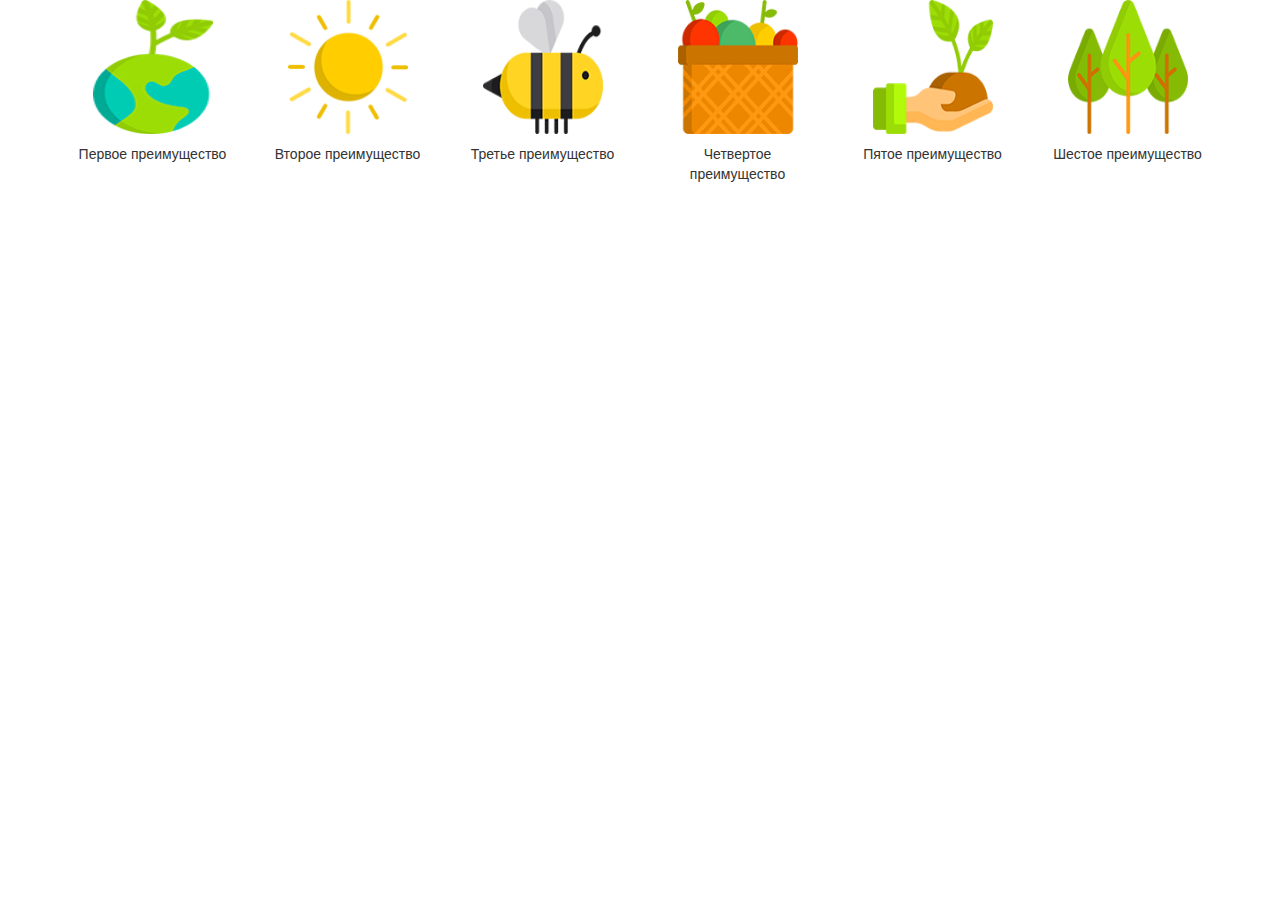
<file: lesson8/index.html>
<!DOCTYPE html>
<html lang="en">
  <head>
    <meta charset="utf-8">
    <meta http-equiv="X-UA-Compatible" content="IE=edge">
    <meta name="viewport" content="width=device-width, initial-scale=1">
    <!-- The above 3 meta tags *must* come first in the head; any other head content must come *after* these tags -->
    <meta name="description" content="">
    <meta name="author" content="">
    <link rel="icon" href="/favicon.ico">

    <title>Starter Template for Bootstrap</title>
    <link rel="stylesheet" href="css/style.css">

    <!-- Bootstrap core CSS -->
    <link href="https://maxcdn.bootstrapcdn.com/bootstrap/3.3.6/css/bootstrap.min.css" rel="stylesheet">

    <body>
    	<div class="section">
    		<div class="container">
    			<div class="row">
    				<div class="col-lg-2 col-md-4 col-sm-6 col-xs-12 text-center">
    					<img src="img/001.png" alt="преимущество">
    					<P>Первое преимущество</P>
    				</div>
    				<div class="col-lg-2 col-md-4 col-sm-6 col-xs-12 text-center">
    					<img src="img/002.png" alt="преимущество">
    					<P>Второе преимущество</P>
    				</div>
    				<div class="col-lg-2 col-md-4 col-sm-6 col-xs-12 text-center">
    					<img src="img/003.png" alt="преимущество">
    					<P>Третье преимущество</P>
    				</div>
    				<div class="col-lg-2 col-md-4 col-sm-6 col-xs-12 text-center">
    					<img src="img/004.png" alt="преимущество">
    					<P>Четвертое преимущество</P>
    				</div>
    				<div class="col-lg-2 col-md-4 col-sm-6 col-xs-12 text-center">
    					<img src="img/005.png" alt="преимущество">
    					<P>Пятое преимущество</P>
    				</div>
    				<div class="col-lg-2 col-md-4 col-sm-6 col-xs-12 text-center">
    					<img src="img/006.png" alt="преимущество">
    					<P>Шестое преимущество</P>
    				</div>
    			</div>
    		</div>
    	</div>
    </body>
 
</html>
</file>
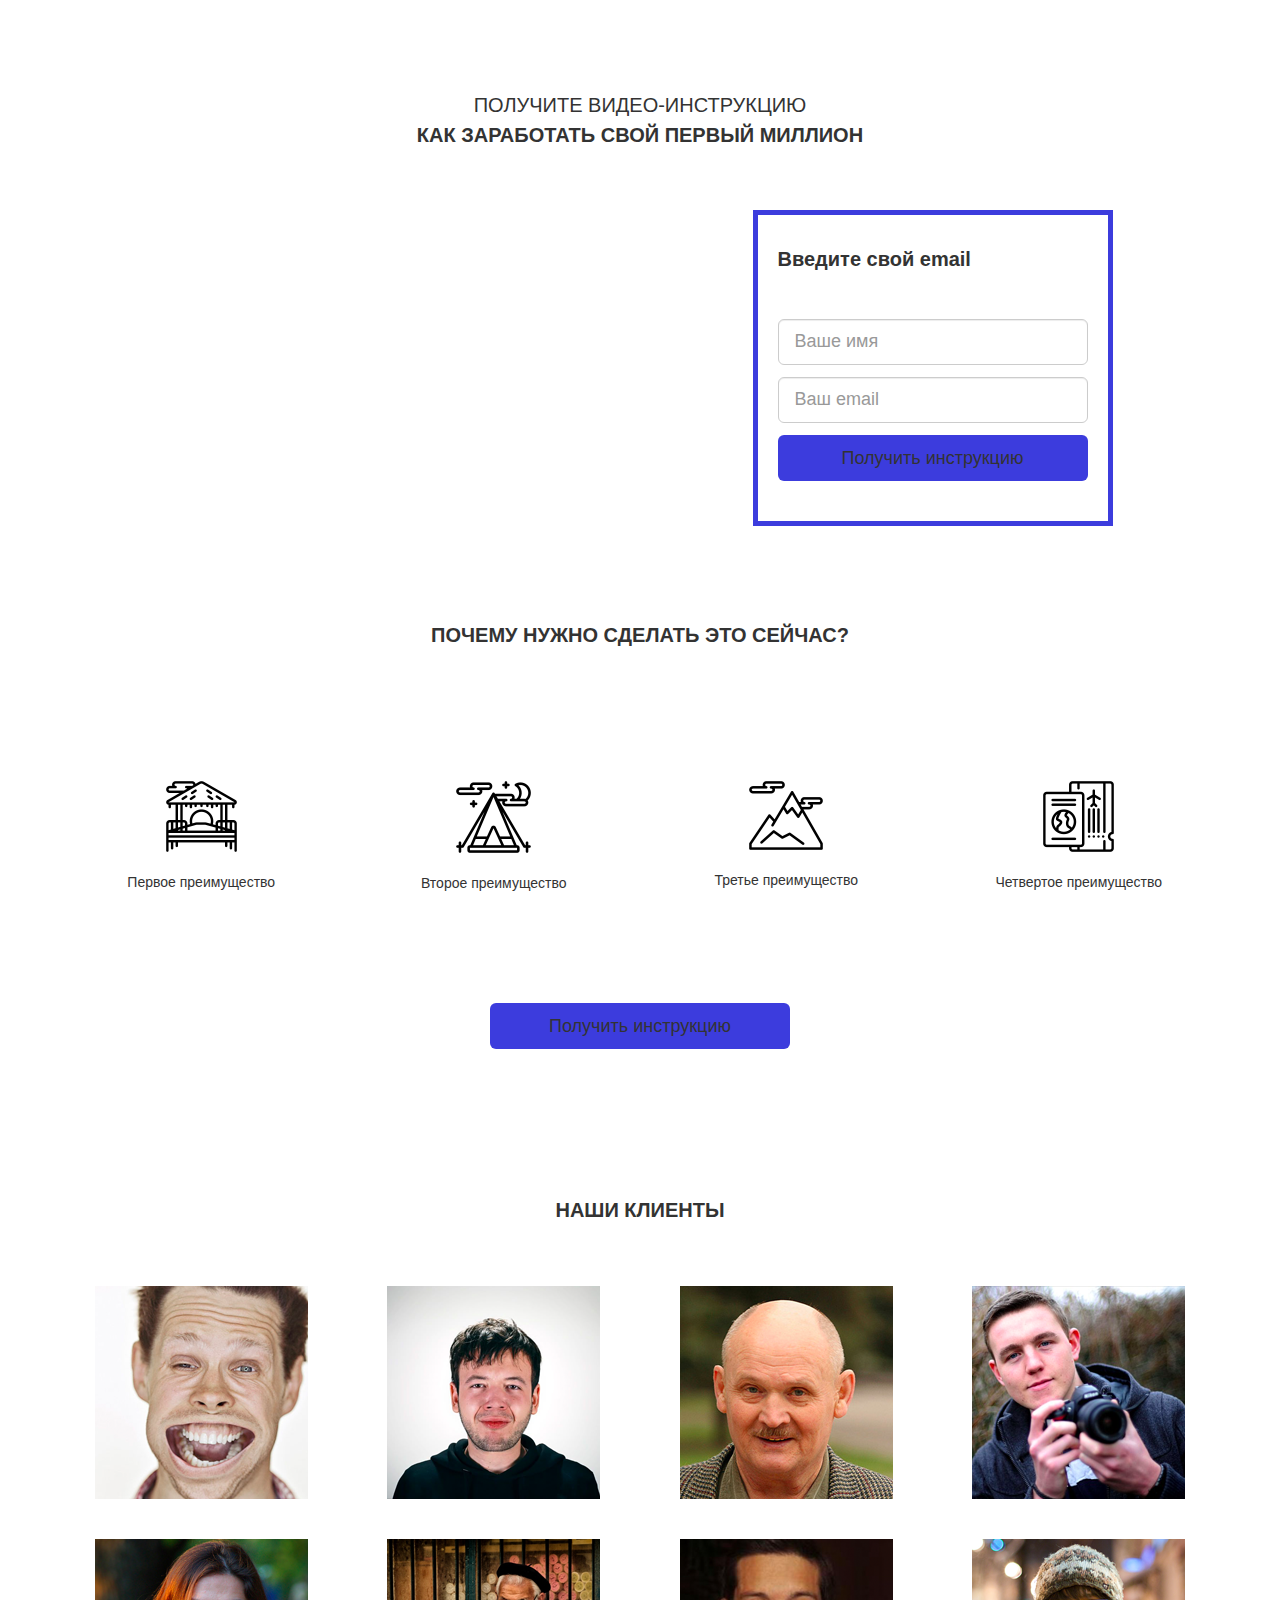
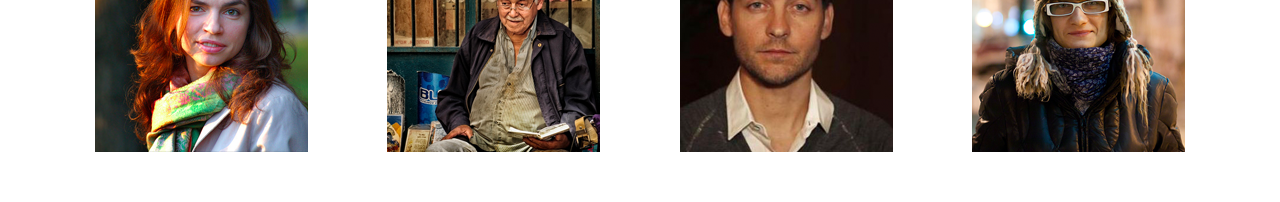
<file: lesson9/index.html>
<!DOCTYPE html>
<html lang="en">
  <head>
    <meta charset="utf-8">
    <meta http-equiv="X-UA-Compatible" content="IE=edge">
    <meta name="viewport" content="width=device-width, initial-scale=1">
    <!-- The above 3 meta tags *must* come first in the head; any other head content must come *after* these tags -->
    <meta name="description" content="">
    <meta name="author" content="">
    <link rel="icon" href="/favicon.ico">

    <title>Starter Template for Bootstrap</title>

    <!-- Bootstrap core CSS -->
    <link href="https://maxcdn.bootstrapcdn.com/bootstrap/3.3.6/css/bootstrap.min.css" rel="stylesheet">

    <!-- Custom styles for this template -->
    
    <link rel="stylesheet" href="css/style.css">

    
  </head>

  <body>
  	
	<!--Первая секция-->
	<div class="section">
		<div class="container">

			<div class="row">
				<h1 class="col-lg-12 text-center text-uppercase header">
					<span>Получите видео-инструкцию</span>
				<strong class="text-uppercase">Как заработать свой первый миллион</strong>
				</h1>
			</div>

			<!--Второй row под видео и форму-->
			<div class="row">
				<div class="col-lg-6 col-lg-offset-1 col-sm-8 col-sm-offset-2 col-xs-12">
					<div class="video">
						<iframe width="100%" height="309" src="https://www.youtube.com/embed/ayVLjyWqMCs" frameborder="0" allowfullscreen></iframe>
					</div>
				</div>

				<div class="col-lg-4 col-lg-offset-0 col-sm-8 col-sm-offset-2 col-xs-12">
					<div class="form">
						<p class="form-header" text-center>Введите свой email</p>
						<form action="#">
							<input type="text" class="form-control input-lg" placeholder="Ваше имя">
							<input type="text" class="form-control input-lg" placeholder="Ваш email">
							<button class="btn btn-primari btn-lg btn-block form-btn">Получить инструкцию</button>
						</form>
					</div>
				</div>
			</div>

		</div>
	</div>
	<!--Вторая секция-->
	<div class="section">
		<div class="container">
			<div class="row">
				<div class="col-lg-12 col-md-12 col-sm-12 col-xs-12">
					<h2 class="section-header text-center text-uppercase">Почему нужно сделать это сейчас?</h2>
					</div>
				</div>	

				<div class="feature text-center">
					<div class="row">
						<div class="col-lg-3 col-md-3 col-sm-6 col-xs-12">
							<div class="feature-box">
								<img src="img/01.png" alt="Преимущество">
								<P>Первое преимущество</P>
							</div>
						</div>
					<div class="col-lg-3 col-md-3 col-sm-6 col-xs-12">
						<div class="feature-box">
							<img src="img/02.png" alt="Преимущество">
							<P>Второе преимущество</P>
						</div>
					</div>
					<div class="col-lg-3 col-md-3 col-sm-6 col-xs-12">
						<div class="feature-box">
							<img src="img/03.png" alt="Преимущество">
							<P>Третье преимущество</P>
						</div>
					</div>
					<div class="col-lg-3 col-md-3 col-sm-6 col-xs-12">
						<div class="feature-box">
							<img src="img/04.png" alt="Преимущество">
							<P>Четвертое преимущество</P>
						</div>
					</div>
				</div>
					<button class="btn btn-primari btn-lg center-block form-btn main-form-btn">Получить инструкцию</button>
				</div>
			</div>
	</div>
	<!--Тертья секция-->
	<div class="section">
		<div class="container">
			<div class="friend">
			<div class="row">
				<div class="col-lg-12 col-md-12 col-sm-12 col-xs-12">
					<h2 class="section-header text-center text-uppercase">Наши клиенты</h2>
				</div>
			</div>
			<div class="row">
				<div class="col-lg-3 col-md-3 col-sm-6 col-xs-12">
					<img src="img/001.png" alt="клиент">
				</div>
				<div class="col-lg-3 col-md-3 col-sm-6 col-xs-12">
					<img src="img/002.png" alt="клиент">
				</div>
				<div class="col-lg-3 col-md-3 col-sm-6 col-xs-12">
					<img src="img/003.png" alt="клиент">
				</div>
				<div class="col-lg-3 col-md-3 col-sm-6 col-xs-12">
					<img src="img/004.png" alt="клиент">
				</div>
			</div>
			<div class="row">
				<div class="col-lg-3 col-md-3 col-sm-6 col-xs-12">
					<img src="img/005.png" alt="клиент">
				</div>
				<div class="col-lg-3 col-md-3 col-sm-6 col-xs-12">
					<img src="img/006.png" alt="клиент">
				</div>
				<div class="col-lg-3 col-md-3 col-sm-6 col-xs-12">
					<img src="img/007.png" alt="клиент">
				</div>
				<div class="col-lg-3 col-md-3 col-sm-6 col-xs-12">
					<img src="img/008.png" alt="клиент">
				</div>
			</div>
			</div>
		</div>
	</div>

  
  </body>
</html>
</file>
<file: lesson8/css/style.css>
.section {
	text-align: center;
}
.section p {
	margin-top: 10px;
}
.section img {
	width: 120px;
	height: 134px;
}
</file>
<file: lesson9/css/style.css>
body {
	font-family: Tahoma, sans-serif;
}
.header {
font-size: 20px;
line-height: 1.5;
margin: 60px auto;
}
.section {
	padding: 30px;
}
.container img {
	margin-bottom: 10px;
	margin-top: 30px;
}
.video {
	margin-bottom: 20px;
}
.header span {
	display: block;
	font-weight: 300;
}
.form-header, .section-header {
	font-size: 20px;
	font-weight: 900;
	margin-bottom: 45px;
}
.form-btn {
	background-color: #3c3cdd;
	margin: 10px auto;
}
.main-form-btn {
	width: 300px;
}

.form {
	border: 5px solid #3c3cdd;
	padding: 30px 20px;
}
.form input {
	margin-bottom: 12px;
}
.feature {
	margin: 60px auto;
}
.feature p {
	margin-top: 10px;
}

.feature button {
	margin-top: 100px;
	display: inline-block;
}
.friend {
	
	text-align: center;
	}
	.friend img {
		margin: 20px;
	}
</file>
